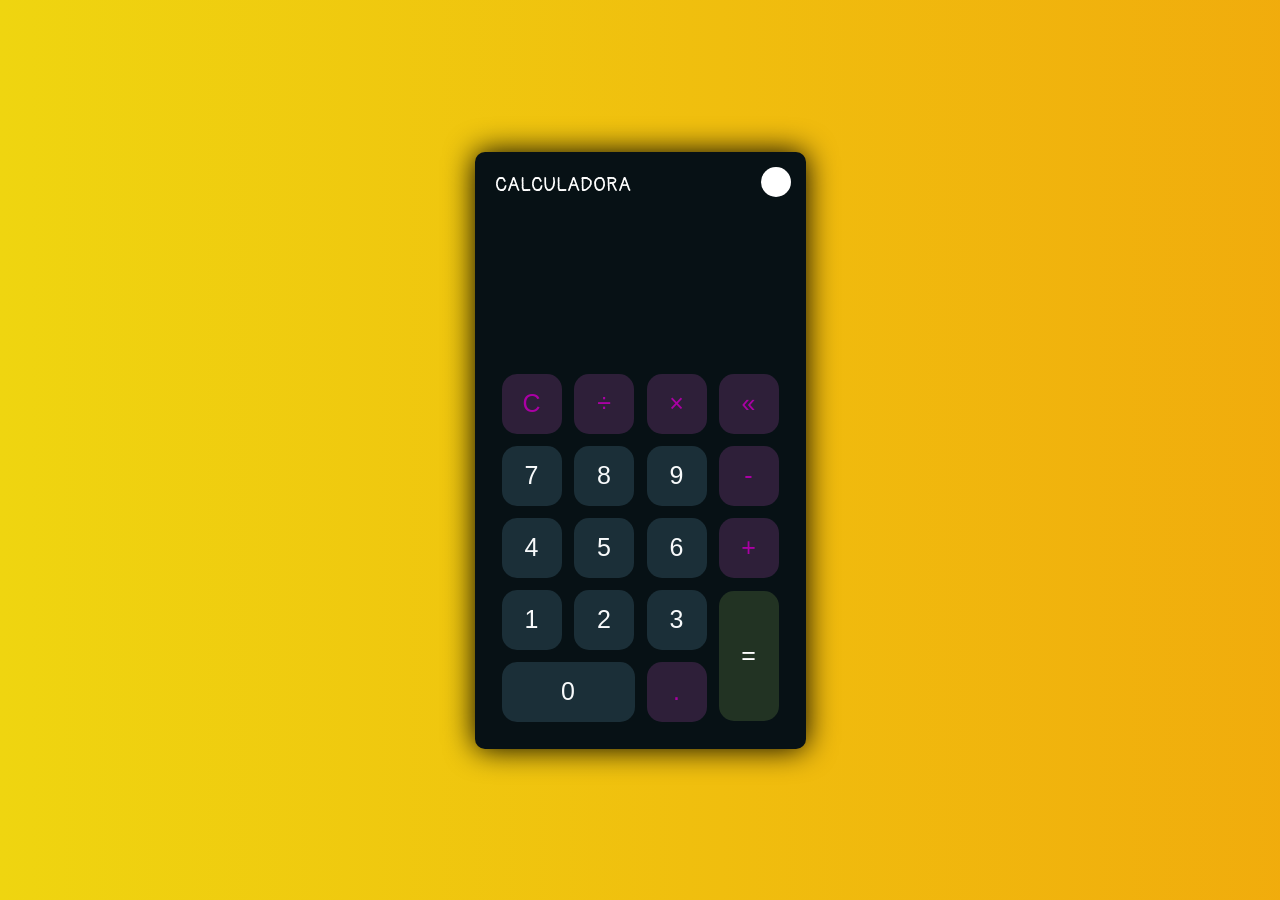
<file: Site/index.html>
<!DOCTYPE html>
<html lang="pt-BR">
<head>
    <meta charset="UTF-8">
    <meta http-equiv="X-UA-Compatible" content="IE=edge">
    <meta name="viewport" content="width=device-width, initial-scale=1.0">
    <link rel="stylesheet" href="style.css">
    <link rel="preconnect" href="https://fonts.googleapis.com">
    <link rel="preconnect" href="https://fonts.gstatic.com" crossorigin>
    <link href="https://fonts.googleapis.com/css2?family=Pangolin&family=Roboto:wght@500&display=swap" rel="stylesheet">
    <title>Calculadora</title>
</head>
<body>
  <div class="container gradient">
    <div class="calculador dark">
      <p class="texto">Calculadora</p>
      <div class="muda-tema ativo"><!--botao que muda o tema -->
        <i class="toggler-icon"></i>
      </div>
        <div class="tela-display">
          <div id="display">
          </div>
        </div>
          <div class="botoes">
              <table> 
                <tr>
                  <td><button class="operador-btn" onclick="clean()">C</button></td>
                  <td><button class="operador-btn" onclick="insert('/')">&divide;</button></td>
                  <td><button class="operador-btn" onclick="insert('*')">&times;</button></td>
                  <td><button class="operador-btn" onclick="back()">&laquo;</button></td>
                </tr>
                <tr>
                  <td><button class="numero-btn" onclick="insert('7')">7</button></td>
                  <td><button class="numero-btn" onclick="insert('8')">8</button></td>
                  <td><button class="numero-btn" onclick="insert('9')">9</button></td>
                  <td><button class="operador-btn" onclick="insert('-')">-</button></td>
                </tr>
                <tr>
                  <td><button class="numero-btn" onclick="insert('4')">4</button></td>
                  <td><button class="numero-btn" onclick="insert('5')">5</button></td>
                  <td><button class="numero-btn" onclick="insert('6')">6</button></td>
                  <td><button class="operador-btn" onclick="insert('+')">+</button></td>
                </tr>
                <tr>
                  <td><button class="numero-btn" onclick="insert('1')">1</button></td>
                  <td><button class="numero-btn" onclick="insert('2')">2</button></td>
                  <td><button class="numero-btn" onclick="insert('3')">3</button></td>
                  <td rowspan="2"><button class="igual-btn" id="igual" onclick="calcula()">=</button></td>
                </tr>
                <tr>
                  <td colspan="2"><button class="numero-btn" onclick="insert('0')" id="zero">0</button></td>
                  <td><button class="operador-btn" onclick="insert('.')">.</button></td>
                </tr>
              </table>

          </div>
    </div>
  </div>
  <script src="script.js"></script>  
</body>
</html>
</file>
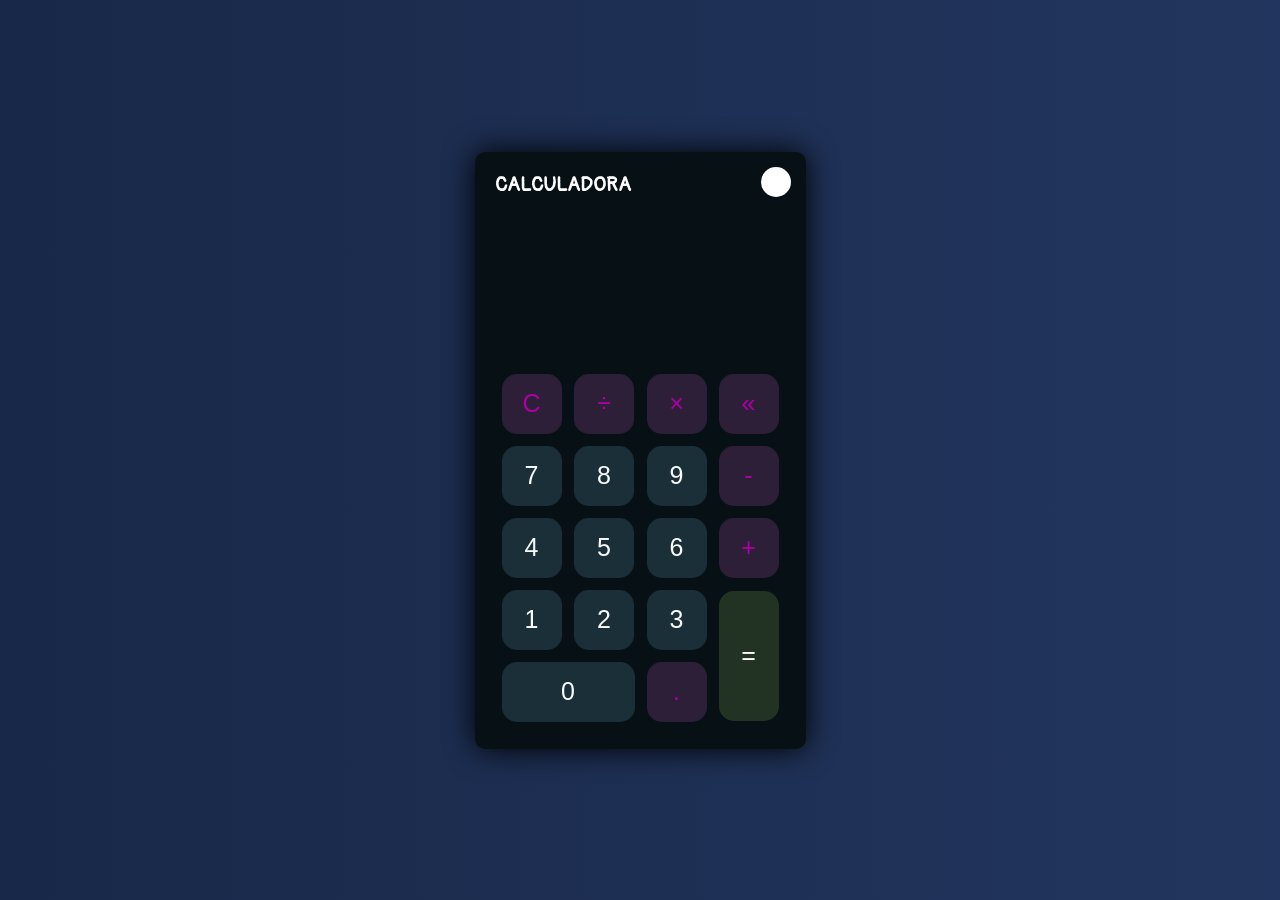
<file: src/index.html>
<!DOCTYPE html>
<html lang="pt-BR">
<head>
    <meta charset="UTF-8">
    <meta http-equiv="X-UA-Compatible" content="IE=edge">
    <meta name="viewport" content="width=device-width, initial-scale=1.0">
    <link rel="stylesheet" href="/src/components/styles/style.css">
    <link rel="preconnect" href="https://fonts.googleapis.com">
    <link rel="preconnect" href="https://fonts.gstatic.com" crossorigin>
    <link href="https://fonts.googleapis.com/css2?family=Pangolin&family=Roboto:wght@500&display=swap" rel="stylesheet">
    <title>Calculadora</title>
</head>
<body>
  <div class="container gradient">
    <div class="calculador dark">
      <p class="texto dark">Calculadora</p>
      <div class="muda-tema ativo"><!--botao que muda o tema -->
        <i class="toggler-icon"></i>
      </div>
        <div class="tela-display">
          <div id="display">
          </div>
        </div>
          <div class="botoes">
              <table> 
                <tr>
                  <td><button class="operador-btn" onclick="clean()">C</button></td>
                  <td><button class="operador-btn" onclick="insert('/')">&divide;</button></td>
                  <td><button class="operador-btn" onclick="insert('*')">&times;</button></td>
                  <td><button class="operador-btn" onclick="back()">&laquo;</button></td>
                </tr>
                <tr>
                  <td><button class="numero-btn" onclick="insert('7')">7</button></td>
                  <td><button class="numero-btn" onclick="insert('8')">8</button></td>
                  <td><button class="numero-btn" onclick="insert('9')">9</button></td>
                  <td><button class="operador-btn" onclick="insert('-')">-</button></td>
                </tr>
                <tr>
                  <td><button class="numero-btn" onclick="insert('4')">4</button></td>
                  <td><button class="numero-btn" onclick="insert('5')">5</button></td>
                  <td><button class="numero-btn" onclick="insert('6')">6</button></td>
                  <td><button class="operador-btn" onclick="insert('+')">+</button></td>
                </tr>
                <tr>
                  <td><button class="numero-btn" onclick="insert('1')">1</button></td>
                  <td><button class="numero-btn" onclick="insert('2')">2</button></td>
                  <td><button class="numero-btn" onclick="insert('3')">3</button></td>
                  <td rowspan="2"><button class="igual-btn" id="igual" onclick="calcula()">=</button></td>
                </tr>
                <tr>
                  <td colspan="2"><button class="numero-btn" onclick="insert('0')" id="zero">0</button></td>
                  <td><button class="operador-btn" onclick="insert('.')">.</button></td>
                </tr>
              </table>

          </div>
    </div>
  </div>
  <script src="components/js/main.js"></script>  
</body>
</html>
</file>
<file: Site/style.css>
* {
    padding: 0;
    margin: 0;
    box-sizing: border-box;
    outline: 0;
    transition: all 0.5s ease;
}

body {
    font-family: sans-serif;
}

a {
    text-decoration: none;
    color: #fff;
}
.gradient {
    display: flex;
    align-items: center;
    justify-content: center;
    height: 100vh;
    height: 100vw;
    background-image: linear-gradient(to left, #2C2D34, #E94822, #F2910A, #EFD510);
    background-size: 500% 100%;
    animation: colors 5s linear infinite alternate;
}

body {
    /*background-image: linear-gradient(to bottom right, rgba(79,51,176,1),rgba(210,53,165));*/
    background-color: #116D6E;
}   

@keyframes colors {
    0% {
        background-position: 0% 50%;
    }
    50% {
        background-position: 100% 50%;
    }
    100% {
        background-position: 0% 50%;
    }
}

.texto {
    text-align: left;
    font-family: 'Pangolin', cursive;
    font-size: 20px;
    color: white;
    text-transform: uppercase;
}

.container {
    height: 100vh;
    width: 100vw;
    display: grid;
    place-items: center;
}

.calculador {
    position: relative;
    height: auto;
    width: auto;
    padding: 20px;
    border-radius: 10px;
    box-shadow: 0 0 30px #000;
}

.muda-tema {
    position: absolute;
    top: 30px;
    right: 30px;
    color: #fff;
    cursor: pointer;
    z-index: 1;
}
.muda-tema.ativo {
    color: #333;
}

.muda-tema.ativo::before {
    background-color: #fff;
}

.muda-tema::before{
    content: '';
    height: 30px;
    width: 30px;
    position: absolute;
    top: 50%;
    transform: translate(-50%, -50%);
    border-radius: 50%;
    background-color: #333;
    z-index: -1;
}

#display {
    margin: 0 10px;
    height: 150px;
    width: auto;
    max-width: 270px;
    display: flex;
    align-items: flex-end;
    justify-content: flex-end;
    font-size: 30px;
    margin-bottom: 20px;
    overflow-x: scroll;
}

#display::-webkit-scrollbar {
    display: block;
    height: 3px;
}


button {
    height: 60px;
    width: 60px;
    border: 0;
    border-radius: 15px;
    cursor: pointer;
    font-size: 25px;
    margin: 5px;
    transition: all 200ms ease;
}

button:hover {
    transform: scale(1.15);
}

button#igual {
    height: 130px;
}

button#zero {
    width: 133px;
}

/*light theme*/

.calculador {
    background-color: #fff;
}

.calculador #display {
    color: #0a1e23;
}

.calculador button#limpa {
    background-color: #ffd5d8;
    color: #fc4552;
}

.calculador button.numero-btn {
    background-color:  #c3eaff;
    color: #000;
}

.calculador button.operador-btn {
    background-color:  #ffd0fd;
    color: #f967f3;
}

.calculador button.igual-btn {
    background-color:  #adf9e7;
    color: #000;
}

/*dark theme*/

.calculador.dark {
    background-color: #071115;
}

.calculador.dark #display {
    color: #f8fafd;
}

.calculador.dark button#limpa {
    background-color: #2d191e;
    color: #bd3740;
}

.calculador.dark button.numero-btn {
    background-color:  #1b2f38;
    color: #f8fafb;
}

.calculador.dark button.operador-btn {
    background-color:  #2e1f39;
    color: #aa00a4;
}

.calculador.dark button.igual-btn {
    background-color:  #223323;
    color: #ffffff;
}
</file>
<file: src/components/styles/style.css>
* {
    padding: 0;
    margin: 0;
    box-sizing: border-box;
    outline: 0;
    transition: all 0.5s ease;
}

body {
    font-family: sans-serif;
}

a {
    text-decoration: none;
    color: #fff;
}
.gradient {
    display: flex;
    align-items: center;
    justify-content: center;
    height: 100vh;
    background-image: linear-gradient(to left, #4b6cb7, #182848);
    background-size: 500% 100%;
    animation: colors 5s linear infinite alternate;
}

body {
    /*background-image: linear-gradient(to bottom right, rgba(79,51,176,1),rgba(210,53,165));*/
    background-color: #116D6E;
}   

@keyframes colors {
    0% {
        background-position: 0% 50%;
    }
    50% {
        background-position: 100% 50%;
    }
    100% {
        background-position: 0% 50%;
    }
}

.texto {
    text-align: left;
    font-family: 'Pangolin', cursive;
    font-size: 20px;
    font-weight: bold;
    text-transform: uppercase;
}

.container {
    height: 100vh;
    width: 100vw;
    display: grid;
    place-items: center;
}

.calculador {
    position: relative;
    height: auto;
    width: auto;
    padding: 20px;
    border-radius: 10px;
    box-shadow: 0 0 30px #000;
}

.muda-tema {
    position: absolute;
    top: 30px;
    right: 30px;
    color: #fff;
    cursor: pointer;
    z-index: 1;
}
.muda-tema.ativo {
    color: #333;
}

.muda-tema.ativo::before {
    background-color: #fff;
}

.muda-tema::before{
    content: '';
    height: 30px;
    width: 30px;
    position: absolute;
    top: 50%;
    transform: translate(-50%, -50%);
    border-radius: 50%;
    background-color: #333;
    z-index: -1;
}

#display {
    margin: 0 10px;
    height: 150px;
    width: auto;
    max-width: 270px;
    display: flex;
    align-items: flex-end;
    justify-content: flex-end;
    font-size: 30px;
    margin-bottom: 20px;
    overflow-x: scroll;
}

#display::-webkit-scrollbar {
    display: block;
    height: 3px;
}


button {
    height: 60px;
    width: 60px;
    border: 0;
    border-radius: 15px;
    cursor: pointer;
    font-size: 25px;
    margin: 5px;
    transition: all 200ms ease;
}

button:hover {
    transform: scale(1.15);
}

button#igual {
    height: 130px;
}

button#zero {
    width: 133px;
}

/*light theme*/
.texto {
    color: black;
}

.calculador {
    background-color: #fff;
}

.calculador #display {
    color: #0a1e23;
}

.calculador button#limpa {
    background-color: #ffd5d8;
    color: #fc4552;
}

.calculador button.numero-btn {
    background-color:  #c3eaff;
    color: #000;
}

.calculador button.operador-btn {
    background-color:  #ffd0fd;
    color: #f967f3;
}

.calculador button.igual-btn {
    background-color:  #adf9e7;
    color: #000;
}

/*dark theme*/

.calculador.dark {
    background-color: #071115;
}

.texto.dark {
    color: white;
}

.calculador.dark #display {
    color: #f8fafd;
}

.calculador.dark button#limpa {
    background-color: #2d191e;
    color: #bd3740;
}

.calculador.dark button.numero-btn {
    background-color:  #1b2f38;
    color: #f8fafb;
}

.calculador.dark button.operador-btn {
    background-color:  #2e1f39;
    color: #aa00a4;
}

.calculador.dark button.igual-btn {
    background-color:  #223323;
    color: #ffffff;
}
</file>
